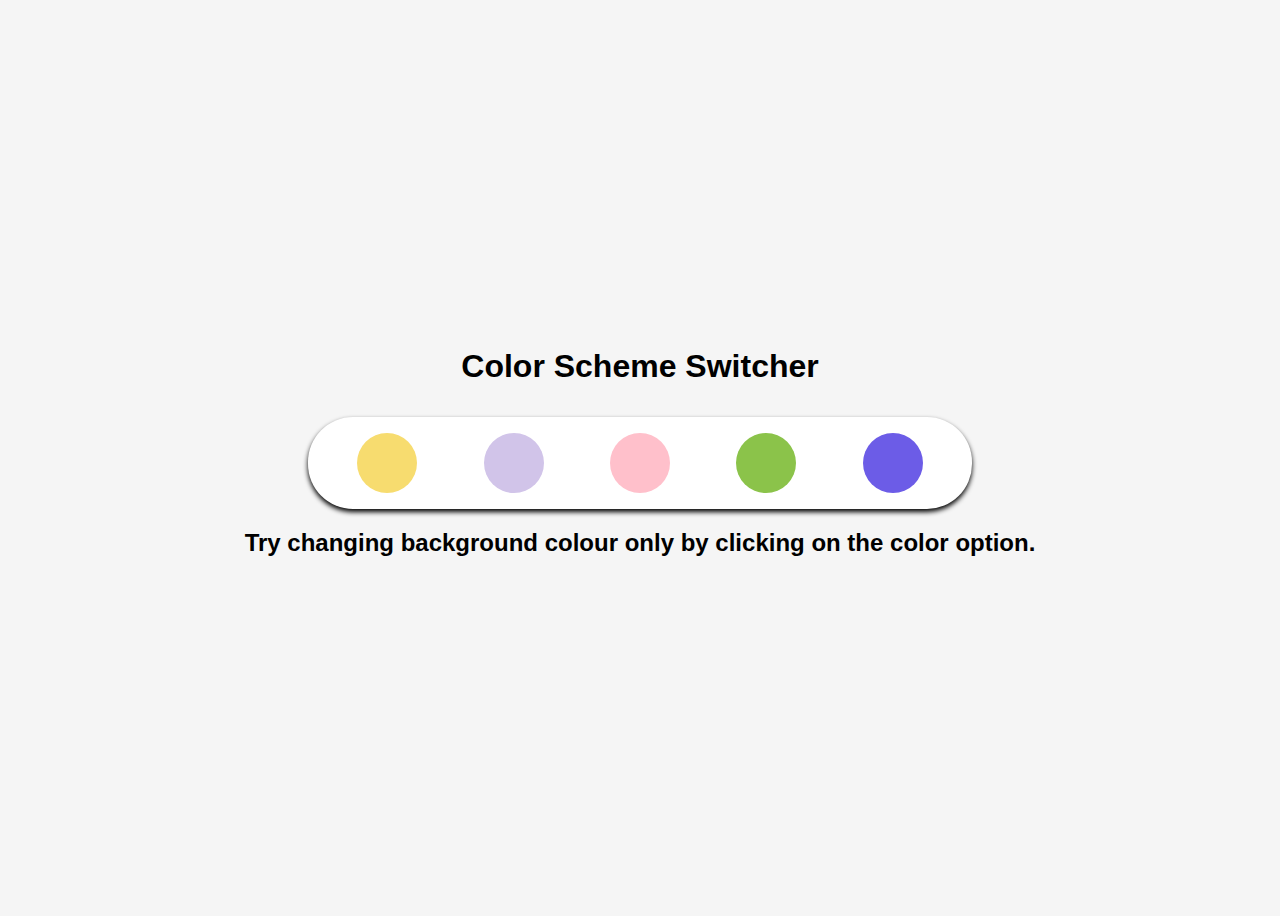
<file: index.html>
<!DOCTYPE html>
<html lang="en">

<head>
    <meta charset="UTF-8">
    <meta name="viewport" content=
        "width=device-width, initial-scale=1.0">

    <title>Background changer using JavaScript</title>
    <link rel="stylesheet" href="./style.css">
</head>

<body>
    <h1>Color Scheme Switcher</h1>
    <div id="colorbox"></div>
    <h2> Try changing background colour only by clicking on the color option.</h2>

    <script src="script.js"></script>
</body>

</html>
</file>
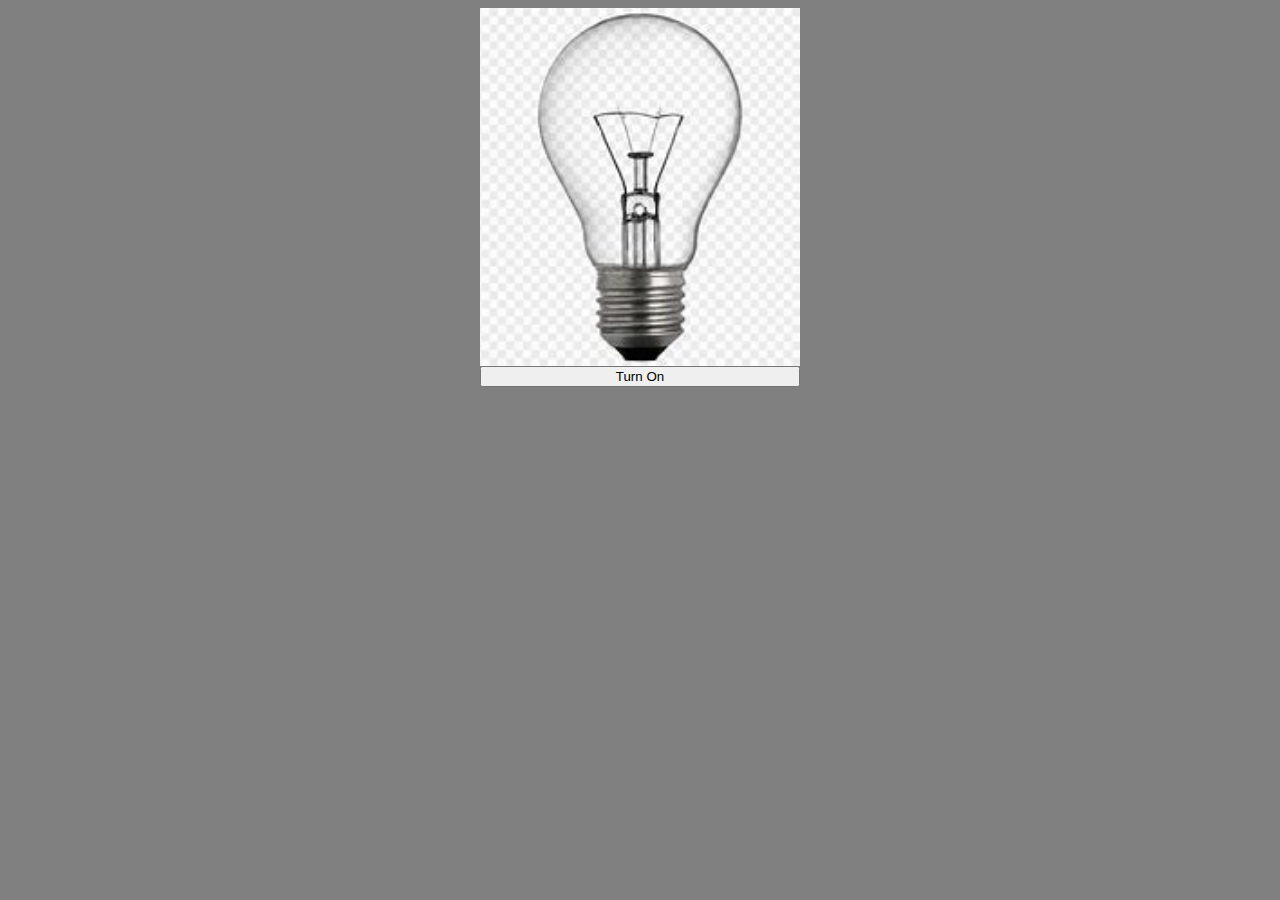
<file: pro2/index.html>
<!DOCTYPE html>
<html lang="en">
<head>
    <meta charset="UTF-8">
    <meta name="viewport" content="width=device-width, initial-scale=1.0">
    <title>SWITCH BULB</title>
    <style>
        .center {
            display: block;
            margin-left: auto;
            margin-right:auto;
            width: 20pc;
            
        }

        .btn{
            padding: 20px;
            background-color: greenyellow;
        }
     </style>
</head>

<body style="background-color: gray;">
    <img id="bulb" src="img/bulb-on.jpg" alt="" class="center">
    <button id="toggleBtn" class="center"> Turn On</button>


    <script>
        let btn=document.getElementById('toggleBtn')
        let bulb=document.getElementById('bulb')
        btn.addEventListener('click', toggleBulb)
        function toggleBulb(e){
            if(btn.textContent.includes('On')){

            bulb.src="img/bulb-off.jpg"
            btn.textContent="Turn Off"
            }
            else{
                bulb.src="img/bulb-on.jpg"
                btn.textContent="Turn On" 
            }

        }
    </script>

</body>
</html>
</file>
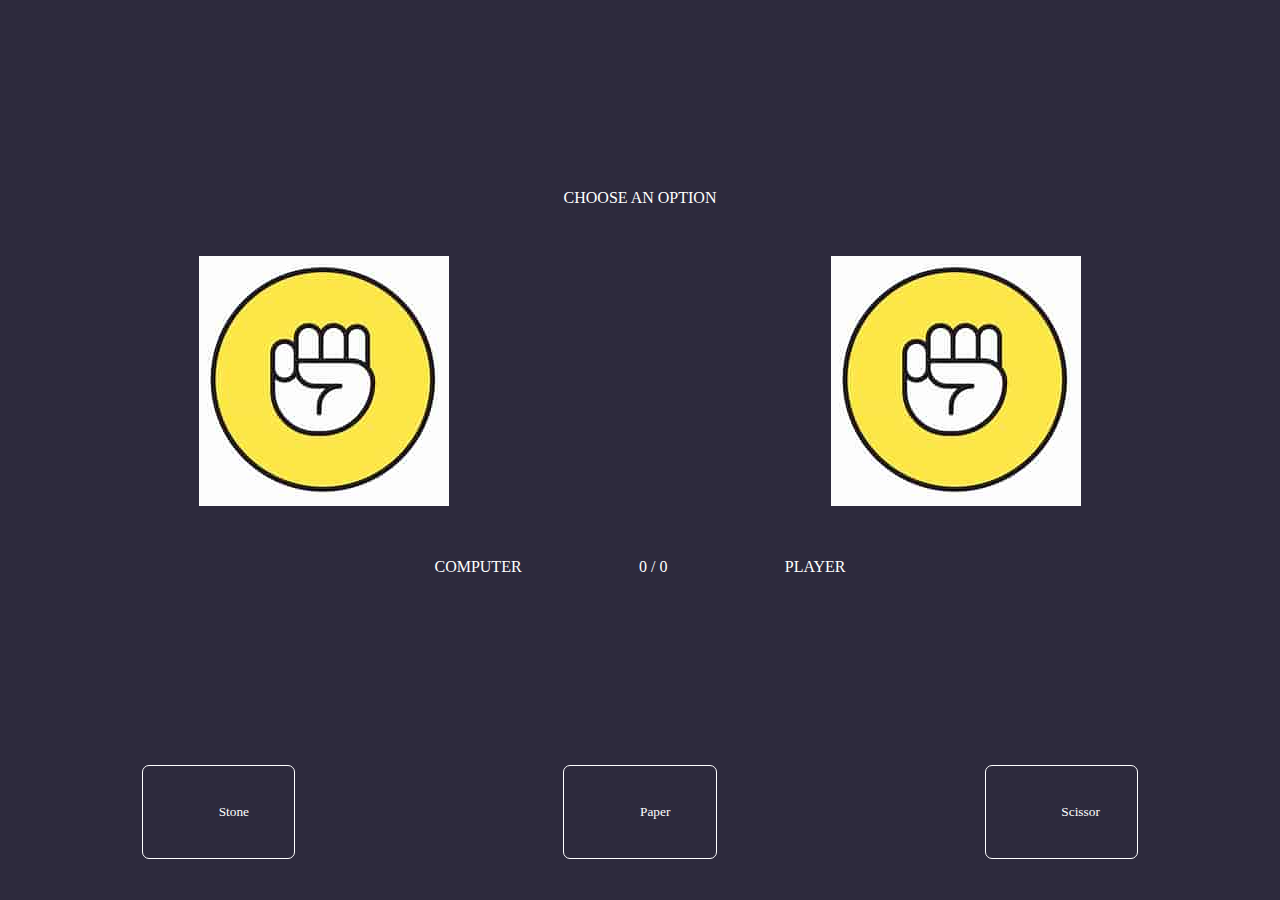
<file: pro3/index.html>
<!DOCTYPE html>
<html lang="en">
<head>
    <meta charset="UTF-8">
    <meta name="viewport" content="width=device-width, initial-scale=1.0">
    <link rel="stylesheet" href="./index.css" />
    <title>STONE PAPER SCISSOR</title>
</head>
<body>
  <div class="container">
    <div class="message">CHOOSE AN OPTION</div>
    <div class="images">
        <div class="Computer">
            <img src="stone.jpg" />
        </div>
        <div class="Player">
            <img src="stone.jpg" />
        </div>
    </div>
    <div class="points">
        COMPUTER <span class="computerPoints">0</span> / 
        <span class="playerPoints">0</span> PLAYER
    </div>
    <div class="options">
        <button type="button">Stone</button>
        <button type="button">Paper</button>
        <button type="button">Scissor</button>
    </div>
  </div> 
  <script>
    const computer = document.querySelector(".computer img");
    const player = document.querySelector(".player img");
    const computerPoints = document.querySelector(".computerPoints");
    const playerPoints = document.querySelector(".playerPoints");
    const options = document.querySelectorAll(".options button");

    options.forEach((option) => {
        option.addEventListener("click",() => {
            computer.classList.add("shakeComputer");
            player.classList.add("shakePlayer");

            setTimeout(()=>{
                computer.classList.remove("shakeComputer");
                player.classList.remove("shakePlayer");

                player.src = "./" + option.innerHTML + "Player.png";
                computer.src = "./" + option.innerHTML + "computer.png";
            }, 900);


        });
    });
  </script>
</body>
</html>
</file>
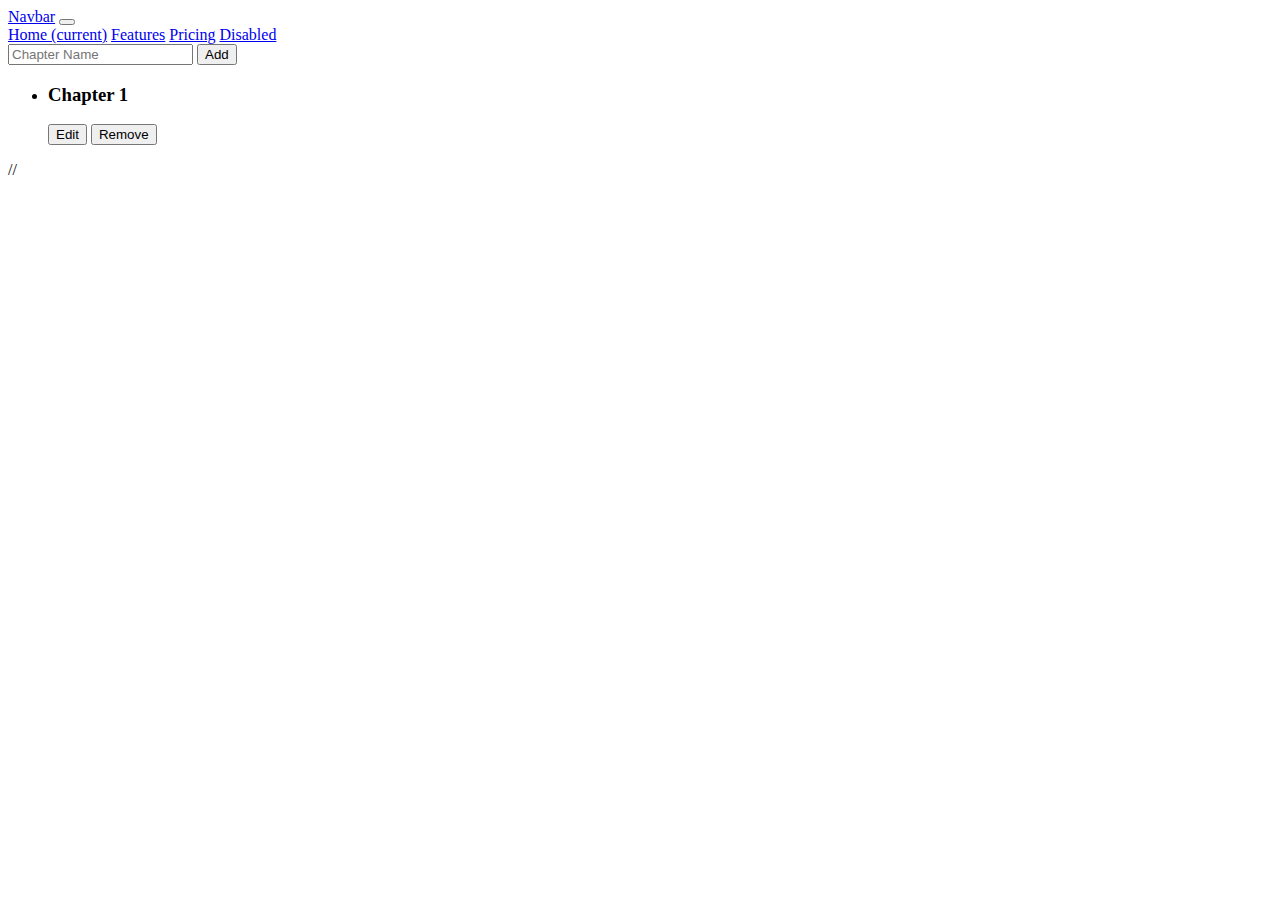
<file: courses.html>
<!DOCTYPE html>
<html lang="en">
<head>
    <meta charset="UTF-8">
    <meta name="viewport" content="width=device-width, initial-scale=1.0">
    <link rel="stylesheet" href="https://cdn.jsdelivr.net/npm/bootstrap@4.5.3/dist/css/bootstrap.min.css" integrity="sha384-TX8t27EcRE3e/ihU7zmQxVncDAy5uIKz4rEkgIXeMed4M0jlfIDPvg6uqKI2xXr2" crossorigin="anonymous">
    <title>ADD COURSE PAGE</title>
</head>
<body>
    <header><nav class="navbar navbar-expand-lg navbar-dark bg-primary">
        <a class="navbar-brand" href="#">Navbar</a>

        <button class="navbar-toggler" type="button" data-bs-toggle="collapse" data-bs-target="#navbarNavAltMarkup" aria-controls="navbarNavAltMarkup" aria-expanded="false" aria-label="Toggle navigation">
          <span class="navbar-toggler-icon"></span>

        </button>
        <div class="collapse navbar-collapse" id="navbarNavAltMarkup">
          <div class="navbar-nav">
            <a class="nav-link active" href="#">Home <span class="sr-only">(current)</span></a>
            <a class="nav-link" href="#">Features</a>
            <a class="nav-link" href="#">Pricing</a>
            <a class="nav-link disabled" href="#" tabindex="-1" aria-disabled="true">Disabled</a>
          </div>
        </div>
      </nav>
    </header>
      <main>
       <div class="container mt-5 col-6">
        <div class="input-group mb-3">
            <input type="text" class="form-control" placeholder="Chapter Name" aria-label="Recipient's username" aria-describedby="button-addon2">
              <button id="add_btn" class="btn btn_outline-success" type="button" id="button-addon2">Add</button>
            </div>
          
          <ul id = "parentlist" class="list-group">
            <li class = "list-group-item d-flex justify-content-between">
                <h3 class = "flex-grow-1">Chapter 1</h3> 
                <button class = "btn btn-warning mx-3">Edit</button>
                <button class = "btn btn-danger" onclick="removeChapter(this)">Remove</button></li>

          </ul>
       </div>
      </main>
      <script>
        let addBtn = document.getElementById('add_btn')
        addBtn.addEventListener('click', addChapter)
       // let parentlist = document.getElementById('parentlist');
        function addChapter(e){
           if(parentlist.children(0).className == "emptyMsg"){
               parentlist.children(0).remove()
           }
           let currentBtn = e.currentTarget;
           let currentInput = currentBtn.previousElementSibling
           let currentChapterName = currentInput.value


           let newli = document.createElement('li')
           //newli.classList.add('list-group-item')
           newli.textContent = currentInput.value

           newli.className = "list-group-item d-flex justify-content-between"
           newli.innerHTML=` <h3 class="flex-grow-1">${currentChapterN}</h3> 
                <button class="btn btn-warning mx-3" onclick="editChapter(this)>Edit</button>
                <button class="btn btn-danger" onclick="removeChapter(this)">Remove</button>`

           let parentlist = document.getElementById('parentlist');
           parentlist.appendChild(newli)
         }

         function removeChapter(currElement){
            currElement.parentElement.remove()
            let parentlist = document.getElementById('parentlist');
            if(parentlist.children.length <= 0){
                let newEmptyMsg = document.createElement("h3")
                newEmptyMsg.classList.add("emptyMsg")
                newEmptyMsg.textContent = "Nothing is here. Please Add a chapter!!!!"
                parentlist.appendChild(newEmptyMsg)
            }
            
         }

         function editChapter(currElement){

            if(currElement.textContent == "Done"){
                currentElement.textContent = "Edit"
                let currentChapterName = currElement.previousElementSibling.value
                let currHeading = document.createElement('h3')
                currentHeading.className = "flex-grow-1"
                currentHeading.textContent = currChapterName

                currElement.parentElement.replaceChild(currentHeading, currElement.previousElementSibling)


            }else{
                curreElement.textContent = "Done"
           let currChapterName = currElement.previousElementSibling.textContent
           let currInput = document.createElement('input');
           currInput.type = "text" 
             currInput.placeholder = "Chapter Name"
               currInput.className= "form-control"
               currInput.value = currChapterName;

               
                
           }
           // currentElement.parentElement.edit()
        //    currentElement.textContent = "Done"
        //    let currentChapterName = currentElement.previousElementSibling.textContent
        //    let currentInput = document.createElement('input');
        //    currentInput.type = "text" 
        //      currentInput.placeholder = "Chapter Name"
        //        currentInput.className= "form-control"
        //        currentInput.value = currentChapterName;

        //        currentElement.parentElement.replaceChild(currentInput, currentElement.previousElementSibling)
         }
      </script>
</body>
</html>







//
</file>
<file: style.css>
body {
    display: flex;
    flex-direction: column;
    align-items: center;
    justify-content: center;
    min-height: 100vh;
    margin: 1;
    background-color: #f5f5f5;
    font-family: Arial, sans-serif;
}

h1 {
    color: #000000;
    margin-bottom: 2rem;
}
h2 {
    color: #000000;
    margin-bottom: 2rem;
}

#colorbox {
    width: 50%;
    display: flex;
    align-items: center;
    justify-content: space-around;
    padding: 1rem;
    background-color: #fff;
    box-shadow: 0 3px 5px rgba(1.0, 1.0, 1.0, 1.1);
    border-radius: 45px;
}

#colorbox span {
    display: inline-block;
    width: 60px;
    height: 60px;
    border-radius: 90%;
    cursor: pointer;
}
</file>
<file: pro3/index.css>
body{
    background: #2d2a3d;
    color: #fff;
    font-family: "Poppins";
}
.message {
    margin: 5cm 0 2cm;
    text-align: center;
}
.images {
    display: flex;
    justify-content: space-around;
    align-items: center;
    text-align: center;
    height: 200px;
}
.computer img,
 .player img {
    width: 75%;
}
.shakeComputer {
    animation: shakeComputer 0.8s linear;
}
.shakePlayer {
    animation: shakePlayer 0.8s linear;
}
.points {
    margin: 2cm 0;
    text-align: center;
}
.computerPoints {
    margin-left: 3cm;
}
.playerPoints {
    margin-right: 3cm;
}
.options {
    margin-top: 5cm;
    display: flex;
    justify-content: space-around;
}
.options button {
    background: none;
    color: #fff;
    font-family: "Poppins";
    border: 1px solid #fff;
    padding: 1cm 2cm;
    border-radius: 7px;
    width: 150px;
    white-space: nowrap;
    cursor: pointer;
    outline: none;
    transition: 0.2s all linear;
}
.options button:hover {
    background-color: darkcyan;
    border: 1px solid darkcyan;
}
@keyframes shakeComputer {
    0% {
        transform: rotate(-30deg);
    }
    25% {
        transform: rotate(30deg);
    }
    50% {
        transform: rotate(-30deg);
    }
    75% {
        transform: rotate(30deg);
    }
    100% {
        transform: rotate(0deg);
    }
    }
    @keyframes shakePlayer {
        0% {
            transform: rotate(30deg);
        }
        25% {
            transform: rotate(-30deg);
        }
        50% {
            transform: rotate(30deg);
        }
        75% {
            transform: rotate(-30deg);
        }
        100% {
            transform: rotate(0deg);
        }
    }
</file>
